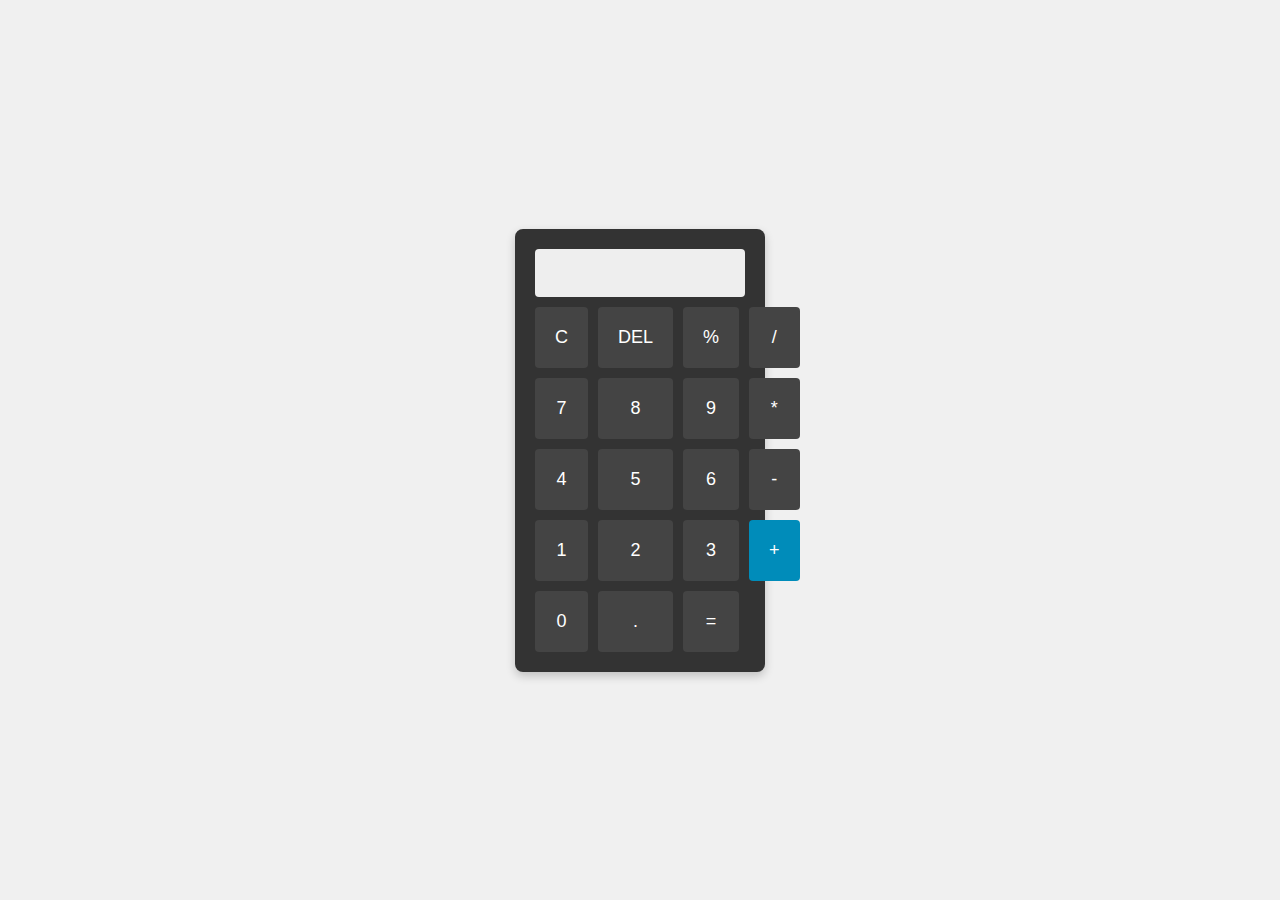
<file: calculator/index.html>
<!DOCTYPE html>
<html lang="en">
<head>
    <meta charset="UTF-8">
    <meta name="viewport" content="width=device-width, initial-scale=1.0">
    <title>JavaScript Calculator</title>
    <link rel="stylesheet" href="style.css">
</head>
<body>
    <div class="calculator">
        <input type="text" id="display" disabled />
        <div class="buttons">
            <button onclick="clearDisplay()">C</button>
            <button onclick="deleteLast()">DEL</button>
            <button onclick="appendToDisplay('%')">%</button>
            <button onclick="appendToDisplay('/')">/</button>
            <button onclick="appendToDisplay('7')">7</button>
            <button onclick="appendToDisplay('8')">8</button>
            <button onclick="appendToDisplay('9')">9</button>
            <button onclick="appendToDisplay('*')">*</button>
            <button onclick="appendToDisplay('4')">4</button>
            <button onclick="appendToDisplay('5')">5</button>
            <button onclick="appendToDisplay('6')">6</button>
            <button onclick="appendToDisplay('-')">-</button>
            <button onclick="appendToDisplay('1')">1</button>
            <button onclick="appendToDisplay('2')">2</button>
            <button onclick="appendToDisplay('3')">3</button>
            <button onclick="appendToDisplay('+')">+</button>
            <button onclick="appendToDisplay('0')">0</button>
            <button onclick="appendToDisplay('.')">.</button>
            <button onclick="calculateResult()">=</button>
        </div>
    </div>
    <script src="script.js"></script>
</body>
</html>
</file>
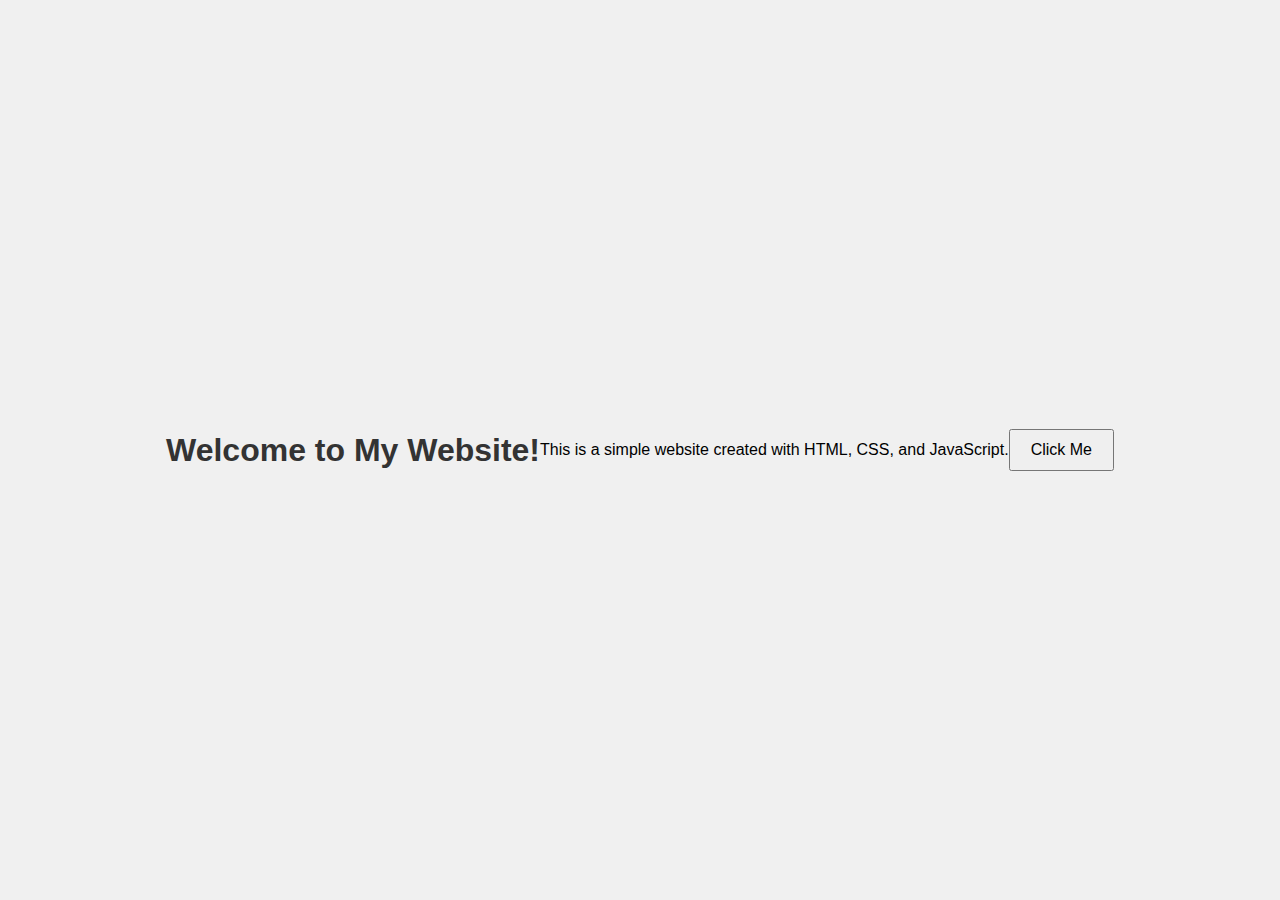
<file: mywebsite/index.html>
<!DOCTYPE html>
<html lang="en">
<head>
    <meta charset="UTF-8">
    <meta name="viewport" content="width=device-width, initial-scale=1.0">
    <title>My Website</title>
    <link rel="stylesheet" href="style.css">
</head>
<body>
    <h1>Welcome to My Website!</h1>
    <p>This is a simple website created with HTML, CSS, and JavaScript.</p>
    <button onclick="displayMessage()">Click Me</button>
    <script src="script.js"></script>
</body>
</html>
</file>
<file: calculator/style.css>
* {
    box-sizing: border-box;
}

body {
    display: flex;
    justify-content: center;
    align-items: center;
    height: 100vh;
    margin: 0;
    font-family: Arial, sans-serif;
    background-color: #f0f0f0;
}

.calculator {
    width: 250px;
    padding: 20px;
    background: #333;
    border-radius: 8px;
    box-shadow: 0 4px 10px rgba(0, 0, 0, 0.2);
}

#display {
    width: 100%;
    padding: 10px;
    font-size: 24px;
    text-align: right;
    border: none;
    background: #eee;
    border-radius: 4px;
    margin-bottom: 10px;
}

.buttons {
    display: grid;
    grid-template-columns: repeat(4, 1fr);
    gap: 10px;
}

button {
    padding: 20px;
    font-size: 18px;
    background-color: #444;
    color: white;
    border: none;
    border-radius: 4px;
    cursor: pointer;
}

button:hover {
    background-color: #555;
}

button:nth-child(16) {
    background-color: #008cba;
}
</file>
<file: mywebsite/style.css>
body {
    font-family: Arial, sans-serif;
    display: flex;
    justify-content: center;
    align-items: center;
    min-height: 100vh;
    margin: 0;
    background-color: #f0f0f0;
    text-align: center;
}

h1 {
    color: #333333; #changed Color
}

button {
    padding: 10px 20px;
    font-size: 16px;
    cursor: pointer;
}
</file>
